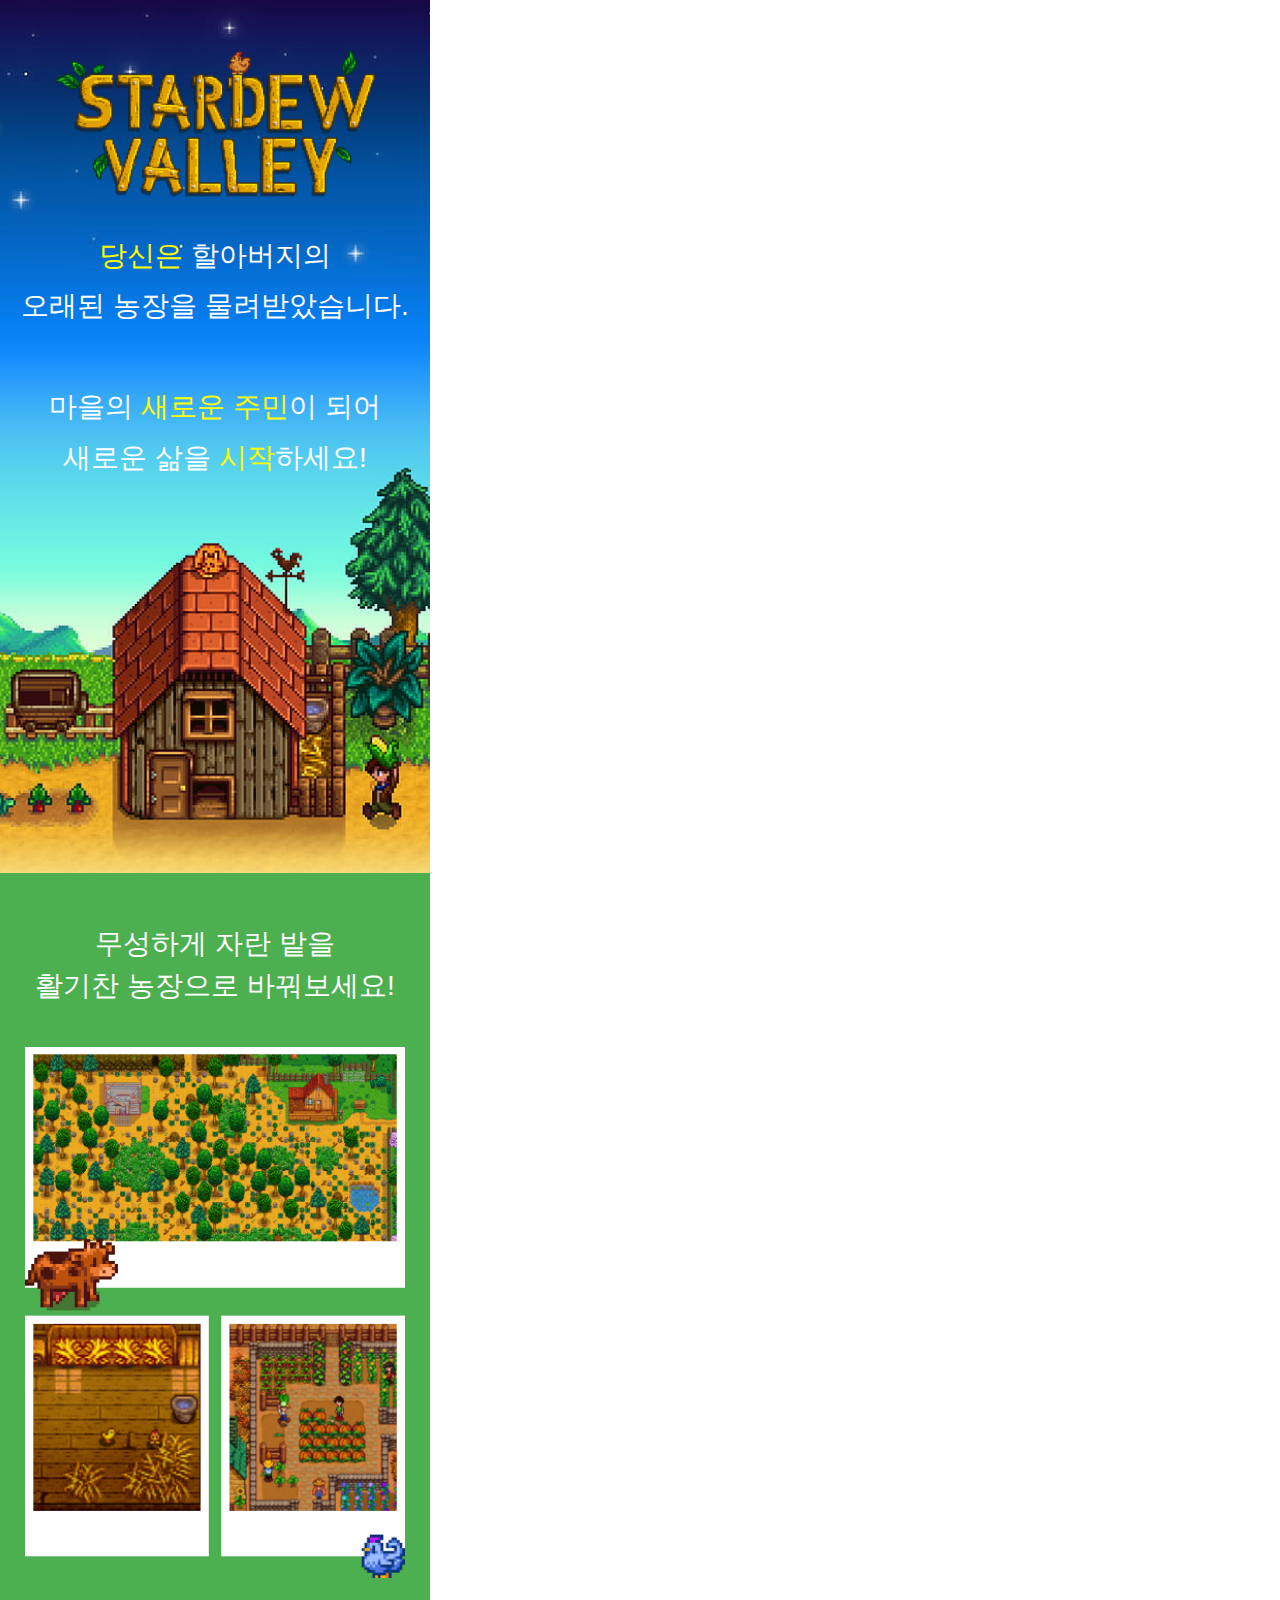
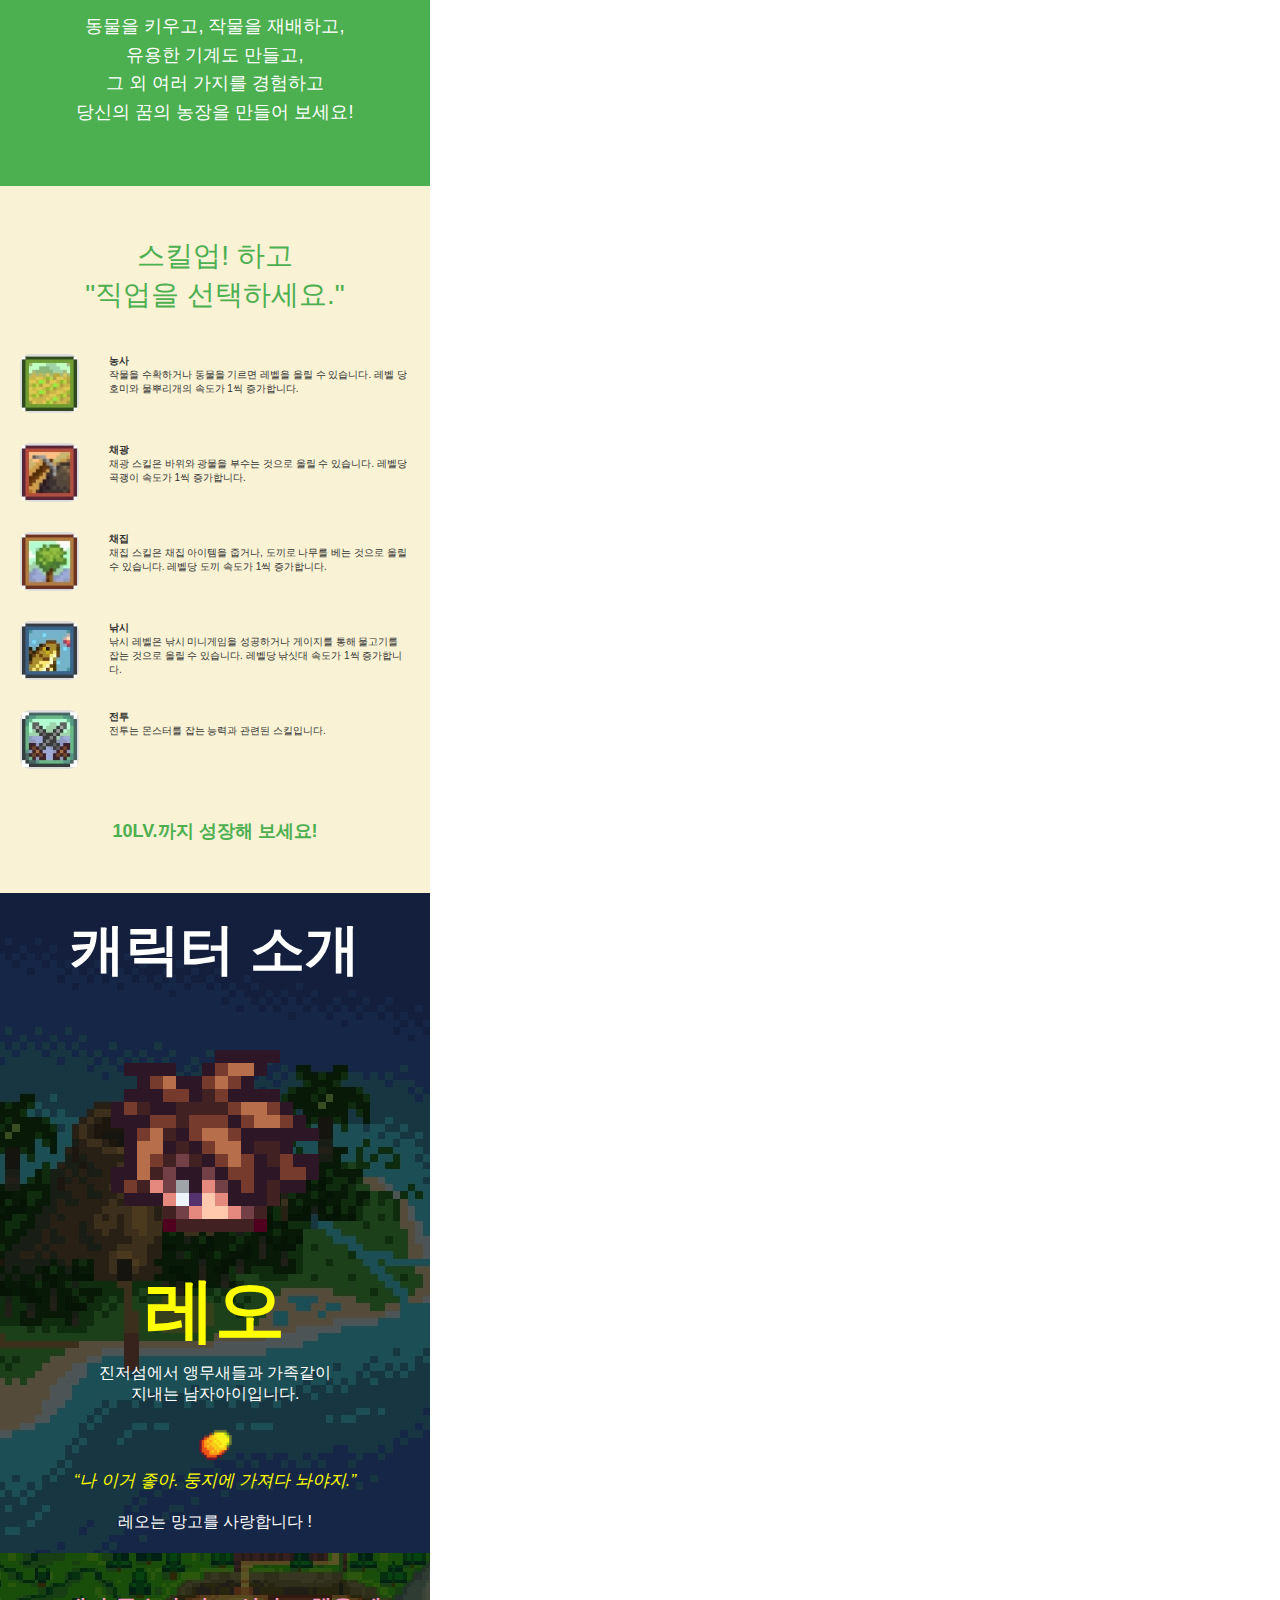
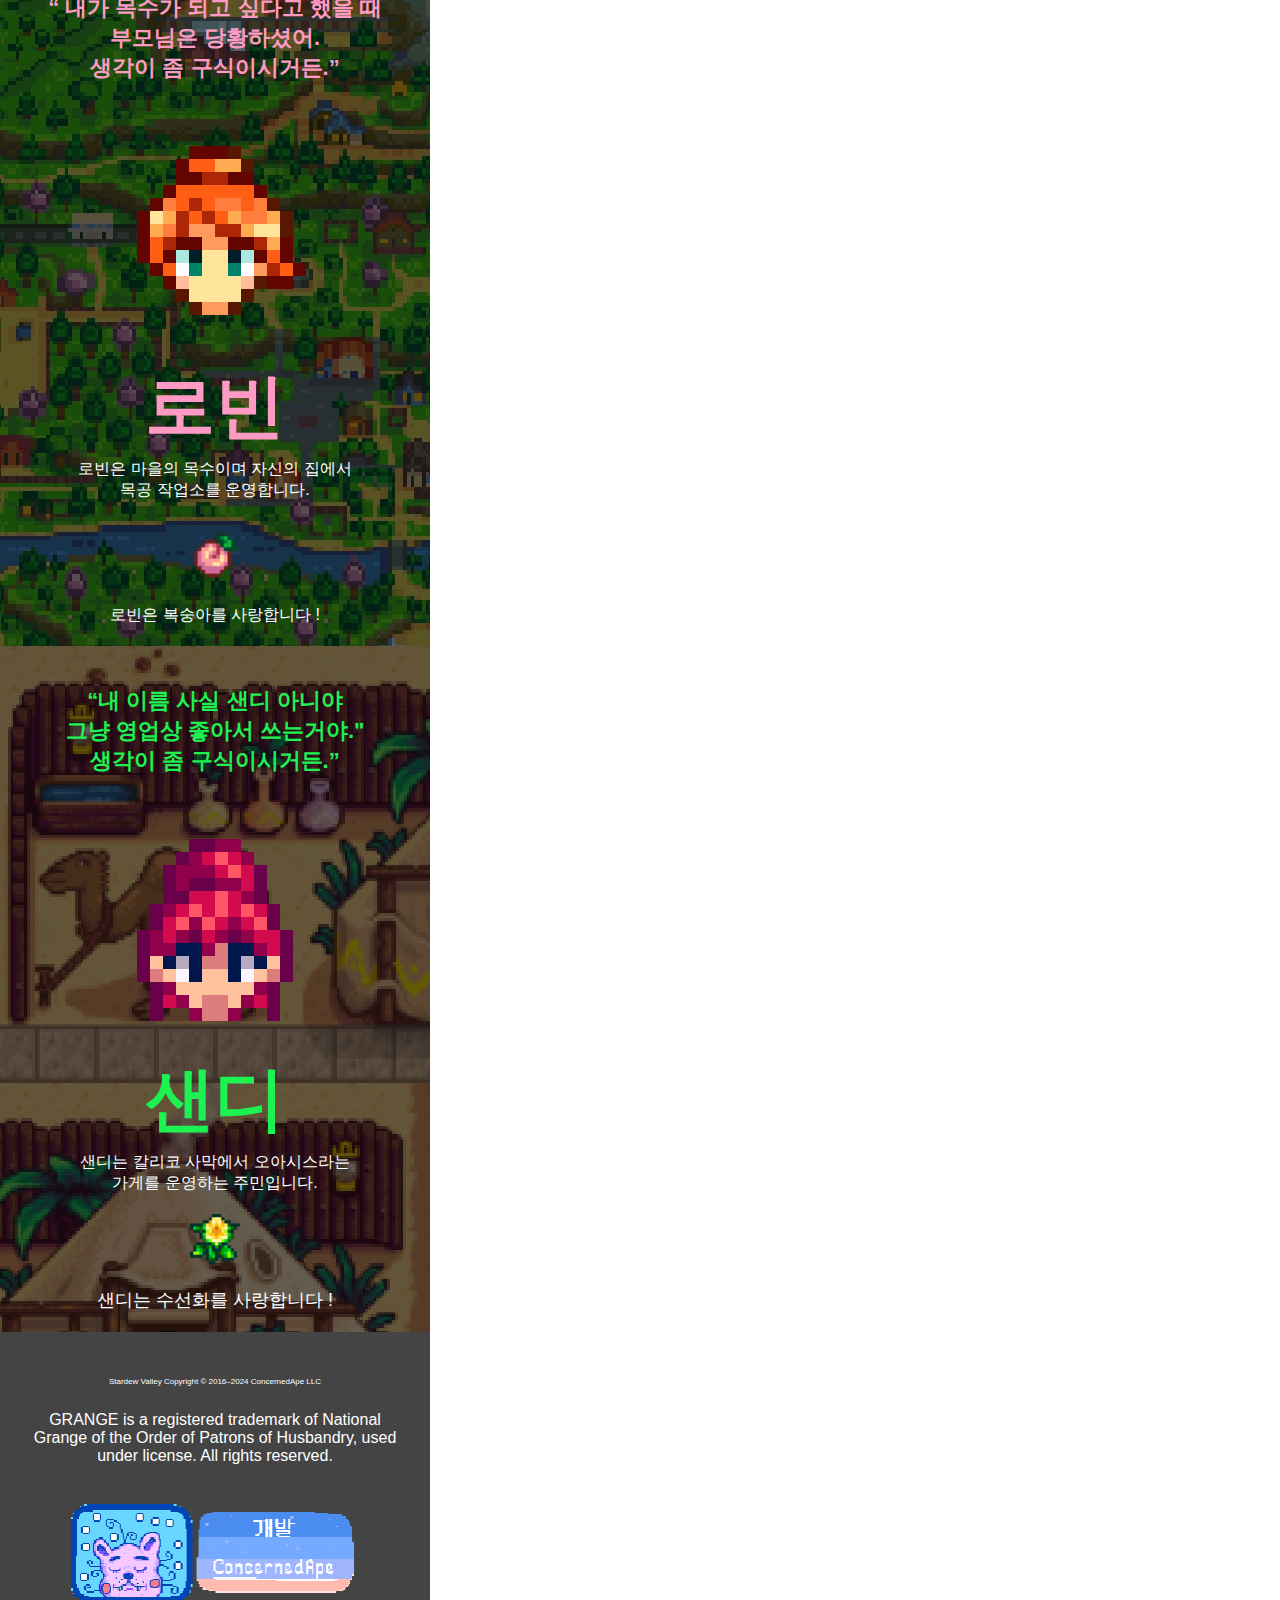
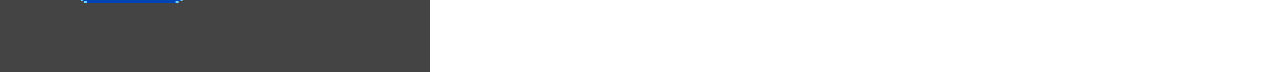
<file: sub.html>
<!DOCTYPE html>
<html lang="ko">
<head>
  <meta charset="UTF-8">
  <meta name="viewport" content="width=430, height=873">
  <title>Stardew Valley</title>
  <link rel="stylesheet" href="style.css">
</head>
<body>
  <div class="box01-section">
    <img class="box01-background" src="img/b0.png" alt="스타듀밸리 배경">
    <div class="box01-content">
      <img class="box01-logo" src="img/rogo.png" alt="스타듀밸리 로고">
      <div class="box01-description">
        <span class="box01-highlight">당신은</span> 할아버지의 <br>오래된 농장을 물려받았습니다.<br>
        <br>마을의 <span class="box01-highlight">새로운 주민</span>이 되어<br>
        새로운 삶을 <span class="box01-highlight">시작</span>하세요!
      </div>
    </div>
  </div>

  <div class="box02-section">
    <div class="box02-title">무성하게 자란 밭을<br>활기찬 농장으로 바꿔보세요!</div>
    <div class="box02-image-area">
      <img class="box02-section-image" src="img/01.png" alt="농장 이미지">
    </div>
    <div class="box02-subtitle">
      동물을 키우고, 작물을 재배하고,<br>
      유용한 기계도 만들고,<br>
      그 외 여러 가지를 경험하고<br>
      당신의 꿈의 농장을 만들어 보세요!
    </div>
</div>
<div class="box03-section">
    <div class="box03-title">스킬업! 하고<br>"직업을 선택하세요."</div>
    <div class="box03-skill-list">
      <div class="box03-skill-item">
        <div class="box03-skill-icon-box">
          <img class="box03-skill-icon" src="img/2.jpg" alt="농사 아이콘" style="clip-path: inset(0% 0% 0% 0%);">
        </div>
        <div class="box03-skill-description">
          <strong>농사</strong><br>
          작물을 수확하거나 동물을 기르면 레벨을 올릴 수 있습니다. 레벨 당 호미와 물뿌리개의 속도가 1씩 증가합니다.
        </div>
      </div>
      <div class="box03-skill-item">
        <div class="box03-skill-icon-box">
          <img class="box03-skill-icon" src="img/1.jpg" alt="채광 아이콘" style="clip-path: inset(0% 0% 0% 0%);">
        </div>
        <div class="box03-skill-description">
          <strong>채광</strong><br>
          채광 스킬은 바위와 광물을 부수는 것으로 올릴 수 있습니다. 레벨당 곡괭이 속도가 1씩 증가합니다.
        </div>
      </div>
      <div class="box03-skill-item">
        <div class="box03-skill-icon-box">
          <img class="box03-skill-icon" src="img/3.jpg" alt="채집 아이콘" style="clip-path: inset(0% 0% 0% 0%);">
        </div>
        <div class="box03-skill-description">
          <strong>채집</strong><br>
          채집 스킬은 채집 아이템을 줍거나, 도끼로 나무를 베는 것으로 올릴 수 있습니다. 레벨당 도끼 속도가 1씩 증가합니다.
        </div>
      </div>
      <div class="box03-skill-item">
        <div class="box03-skill-icon-box">
          <img class="box03-skill-icon" src="img/4.jpg" alt="낚시 아이콘" style="clip-path: inset(0% 0% 0% 0%);">
        </div>
        <div class="box03-skill-description">
          <strong>낚시</strong><br>
          낚시 레벨은 낚시 미니게임을 성공하거나 게이지를 통해 물고기를 잡는 것으로 올릴 수 있습니다. 레벨당 낚싯대 속도가 1씩 증가합니다.
        </div>
      </div>
      <div class="box03-skill-item">
        <div class="box03-skill-icon-box">
          <img class="box03-skill-icon" src="img/5.jpg" alt="전투 아이콘" style="clip-path: inset(0% 0% 0% 0%);">
        </div>
        <div class="box03-skill-description">
          <strong>전투</strong><br>
          전투는 몬스터를 잡는 능력과 관련된 스킬입니다.
        </div>
      </div>
    </div>
    <div class="box03-footer">10LV.까지 성장해 보세요!</div>
  </div>

  <div class="box4">
    <div class="box4-background">
      <img src="img/b1.jpg" alt="새로운 배경 이미지">
    </div>
  
    <div class="box4-content">
      <h1 class="box4-title">캐릭터 소개</h1>
  
      <div class="box4-character-image">
        <img src="img/reo.png" alt="캐릭터 이미지">
      </div>
  
      <h2 class="box4-name">레오</h2>
      <p class="box4-description">진저섬에서 앵무새들과 가족같이<br>지내는 남자아이입니다.</p>

      <div class="box4-icon">
        <img src="img/08.png" alt="아이콘">
      </div>
  
      <blockquote class="box4-quote">“나 이거 좋아. 둥지에 가져다 놔야지.”</blockquote>
      <p class="box4-footer">레오는 망고를 사랑합니다 !</p>
    </div>
  </div>
  
  <div class="box5">
    <div class="box5-background">
      <img src="img/b2.jpg" alt="새로운 배경 이미지">
    </div>
  
    <div class="box5-content">
      <h1 class="box5-title">“ 내가 목수가 되고 싶다고 했을 때<br>
        부모님은 당황하셨어.<br> 
       생각이 좀 구식이시거든.”</h1>

      <div class="box5-character-image">
        <img src="img/rovin.png" alt="캐릭터 이미지">
      </div>
  
      <h2 class="box5-name">로빈</h2>
      <p class="box5-description">로빈은 마을의 목수이며 자신의 집에서<br>목공 작업소를 운영합니다.</p>


      <div class="box5-icon">
        <img src="img/09.png" alt="아이콘">
      </div>
  
      <p class="box5-footer">로빈은 복숭아를 사랑합니다 !</p>
    </div>
  </div>
  <div class="box6">
    <div class="box6-background">
      <img src="img/b3.jpg" alt="새로운 배경 이미지">
    </div>
  
    <div class="box6-content">
      <h1 class="box6-title">“내 이름 사실 샌디 아니야<br>
        그냥 영업상 좋아서 쓰는거야."<br> 
       생각이 좀 구식이시거든.”</h1>
  
      <div class="box6-character-image">
        <img src="img/sandy.png" alt="캐릭터 이미지">
      </div>
  
      <h2 class="box6-name">샌디</h2>
      <p class="box6-description">샌디는 칼리코 사막에서 오아시스라는<br>가게를 운영하는 주민입니다.</p>

      <div class="box6-icon">
        <img src="img/11.png" alt="아이콘">
      </div>
  
      <p class="box6-footer">샌디는 수선화를 사랑합니다 !</p>
    </div>
  </div>
  <div class="box7">
    <div class="box7-content">
      <p class="box7-copyright">Stardew Valley Copyright © 2016–2024 ConcernedApe LLC</p>
      <p class="box7-trademark">GRANGE is a registered trademark of National Grange of the Order of Patrons of Husbandry, used under license. All rights reserved.</p>
      <div class="box7-dev-info">
        <div class="box7-gif">
          <img src="img/bora.gif" alt=>
        </div>
      </div>
    </div>
  </div>
  
</body>
</html>
</file>
<file: style.css>
@font-face {
  font-family: 'DNFBitBitv2';
  font-weight: 400;
  src: url('https://cdn.df.nexon.com/img/common/font/DNFBitBitv2.woff2') format('woff2'),
       url('https://cdn.df.nexon.com/img/common/font/DNFBitBitv2.woff') format('woff'),
       url('https://cdn.df.nexon.com/img/common/font/DNFBitBitv2.otf') format('opentype');
}


body {
  font-family: 'DNFBitBitv2', sans-serif;
}
*{
  margin: 0;
  padding: 0;
  list-style-type: none;
  text-decoration: none;
}
video{
  position: fixed;
  right: 0;
  bottom: 0;
  min-width: 100%;
  min-height: 100%;
  z-index: 5;
}
.top{
  position: fixed;
  right: 0;
  bottom: 0;
  min-width: 100%;
  min-height: 100%;
  z-index: 2;
  /* background-color: black;
  opacity: 0.4; */
  background: radial-gradient(
      rgba(0, 0, 0, 0.05),
      rgba(0, 0, 0, 0.05)
  );
}
.wrap{
  position:fixed;
  right: 0;
  bottom: 0;
  min-width: 100%;
  min-height: 100%;
  z-index: 50;
}
.box01{
  width: 100%;
  padding-top: 50px;
  text-align: center;
}
.box02{
  width: 100%;
  padding-top: 250px;
  text-align: center;
  font-family: "Noto Sans KR", serif;
  font-size: 20px;
  font-weight: 500;
  letter-spacing: -0.5px;
  line-height: 29px;
  color: white;
}
.box03{
  width: 100%;
  padding-top: 57px;
  text-align: center;
}



  body {
    margin: 0;
    padding: 0;
    font-family: 'DNFBitBitv2', sans-serif;
    width: 430px;
    height: auto; 
    background-color: white; 
  }
  
  .box01-section {
    position: relative;
    width: 100%;
    height: 873px; 
    overflow: hidden;
  }
  
  .box01-background {
    position: absolute;
    top: 0;
    left: 0;
    width: 100%;
    height: 100%;
    object-fit: cover; 
    z-index: 1;
  }
  
  .box01-content {
    position: relative;
    text-align: center;
    color: white;
    z-index: 2;
    top: 50px; 
  }
  
  .box01-logo {
    width: 90%;
    max-width: 320px;
  }
  
  .box01-description {
    font-size: 28px; 
    line-height: 1.8;
    margin-top: 30px;
  }
  
  .box01-description .box01-highlight {
    color: yellow;
  }
  
  
  .box02-section {
    text-align: center;
    background-color: #4CAF50; 
    padding: 20px;
    margin-top: 0;
    height: 873px
  }
  
  .box02-title {
    font-size: 28px;
    color: white;
    margin-bottom: 40px;
    margin-top: 30px;
    line-height: 1.5;
  }
  
  .box02-image-area {
    margin: 10px auto;
  }
  
  .box02-section-image {
    width: 100%;
    max-width: 380px; 
  }
  
  .box02-subtitle {
    font-size: 18px;
    color: white;
    margin-top: 30px;
    line-height: 1.6;
  }
  .box03-section {
    text-align: center;
    background-color: #f9f2d4; 
    padding: 20px;
    height: 800
    
  
  }

  .box03-title {
    font-size: 28px;
    color: #4CAF50; 
    margin-bottom: 40px;
    margin-top: 30px;
    line-height: 1.4;
  }
  
  .box03-skill-list {
    display: flex;
    flex-direction: column;

  }
  
  .box03-skill-item {
    display: flex;
    margin-bottom: 30px;
  }
  
  .box03-skill-icon-box {
    flex-shrink: 0;
    width: 55px;
    height: 55px;
    display: flex;
    justify-content: center;
    align-items: center;
    background-color: white;
    border: 2px solid #ddd;
    border-radius: 10px;
    margin-right: 30px;
  }
  
  .box03-skill-icon {
    width: 100%;
    height: 100%;
  }
  
  .box03-skill-description {
    font-size: 10px;
    color: #333;
    text-align: left;
  }
  
  .box03-footer {
    font-size: 18px;
    color: #4CAF50;
    margin-top: 20px;
    margin-bottom: 30px;
    font-weight: bold;
  }

  .box4 {
    position: relative;
    text-align: center;
    color: white;
  }
  .box4-background img {
    width: 100%;
    height: 873px;
    position: absolute;
    top: 0;
    left: 0;
    z-index: -2; 
}
.box4-overlay {
  position: absolute;
  top: 0;
  left: 0;
  width: 100%;
  height: 100%;
  background: rgba(0, 0, 0, 0.5); 
  z-index: -1; 
}

  .box4-content {
    position: relative;
    padding: 20px;
  }
  .box4-title {
    font-size:55px;
    margin-bottom: 20px;
  }
  .box4-character-image img {
    width: 208px;
    height: auto;
    margin-top: 30px;
  }
  .box4-name {
    font-size: 70px;
    color: yellow;
    margin: 20px;
    margin-top: 15px;
  }
  .box4-description {
    margin: 20px 0;
    font-size: 1rem;
    margin-top: -15px;
  }
  .box4-icon img {
    width: 40px;
    height: auto;

  }
  .box4-quote {
    margin-: 15px auto;
    font-size: 17px;
    font-style: italic;
    color: yellow;
  }
  .box4-footer {
    margin-top: 20px;
    font-size: 1rem;
    color: rgb(255, 255, 255);
  }

  .box5 {
    position: relative;
    text-align: center;
    color: white;
  }
  .box5-background img {
    width: 100%;
    height: 873px;
    position: absolute;
    top: 0;
    left: 0;
    z-index: -2;
  }
  .box5-overlay {
  position: absolute;
  top: 0;
  left: 0;
  width: 100%;
  height: 100%;
  background: rgba(0, 0, 0, 0.5);
  z-index: 0;
}
  .box5-content {
    position: relative;
    padding: 20px;
  }
  .box5-title {
    font-size:22px;
    margin-bottom: 20px;
    margin-top: 20px;
    color: #FF9AC5;
  }
  .box5-character-image img {
    width: 208px;
    height: auto;
    margin-top: 30px;
  }
  .box5-name {
    font-size: 70px;
    color: #FF9AC5;
    margin: 20px;
    margin-top: 15px;
  }
  .box5-description {
    margin: 20px 0;
    font-size: 1rem;
    margin-top: -15px;
  }
  .box5-icon img {
    width: 60px;
    height: auto;

  }

  .box5-footer {
    margin-top: 20px;
    font-size: 1rem;
    color: rgb(255, 255, 255);
  }
  .box6 {
    position: relative;
    text-align: center;
    color: white;
  }
  .box6-background img {
    width: 100%;
    height: 873px;
    position: absolute;
    top: 0;
    left: 0;
    z-index: -2;
  }
  .box6-overlay {
  position: absolute;
  top: 0;
  left: 0;
  width: 100%;
  height: 100%;
  background: rgba(0, 0, 0, 0.5);
  z-index: 0;
}
  .box6-content {
    position: relative;
    padding: 20px;
  }
  .box6-title {
    font-size:22px;
    margin-bottom: 20px;
    margin-top: 20px;
    color: #1DF252;
  }
  .box6-character-image img {
    width: 208px;
    height: auto;
    margin-top: 30px;
  }
  .box6-name {
    font-size: 70px;
    color: #1DF252;
    margin: 20px;
    margin-top: 15px;
  }
  .box6-description {
    margin: 20px 0;
    font-size: 1rem;
    margin-top: -15px;
  }
  .box6-icon img {
    width: 50px;
    height: auto;

  }

  .box6-footer {
    margin-top: 20px;
    font-size: 18px;
    color: rgb(255, 255, 255);
  }
  .box7 {
    background-color: #444;
    color: white;
    padding: 20px;
    text-align: center;
    height: 300px;
  }
  .box7-content {
    max-width: 600px;
    margin: 10px;
  }
  .box7-copyright, 
  .box5-trademark {
    font-size: 8px;
    margin: 25px ;
    
  }
  .box7-dev-info {
    display: flex;
    align-items: center;
    justify-content: center;
    margin-top: 30px;
  }
  .box7-gif img {
    width: 300px;
    height: auto;
    margin-right: 10px;
  }
  .box7-dev-text {
    text-align: left;
  }
  .box7-dev-label {
    font-size: 8px;
    margin: 0;
  }
  .box7-dev-name {
    font-size:8px;
    margin: 0;
  }
</file>
